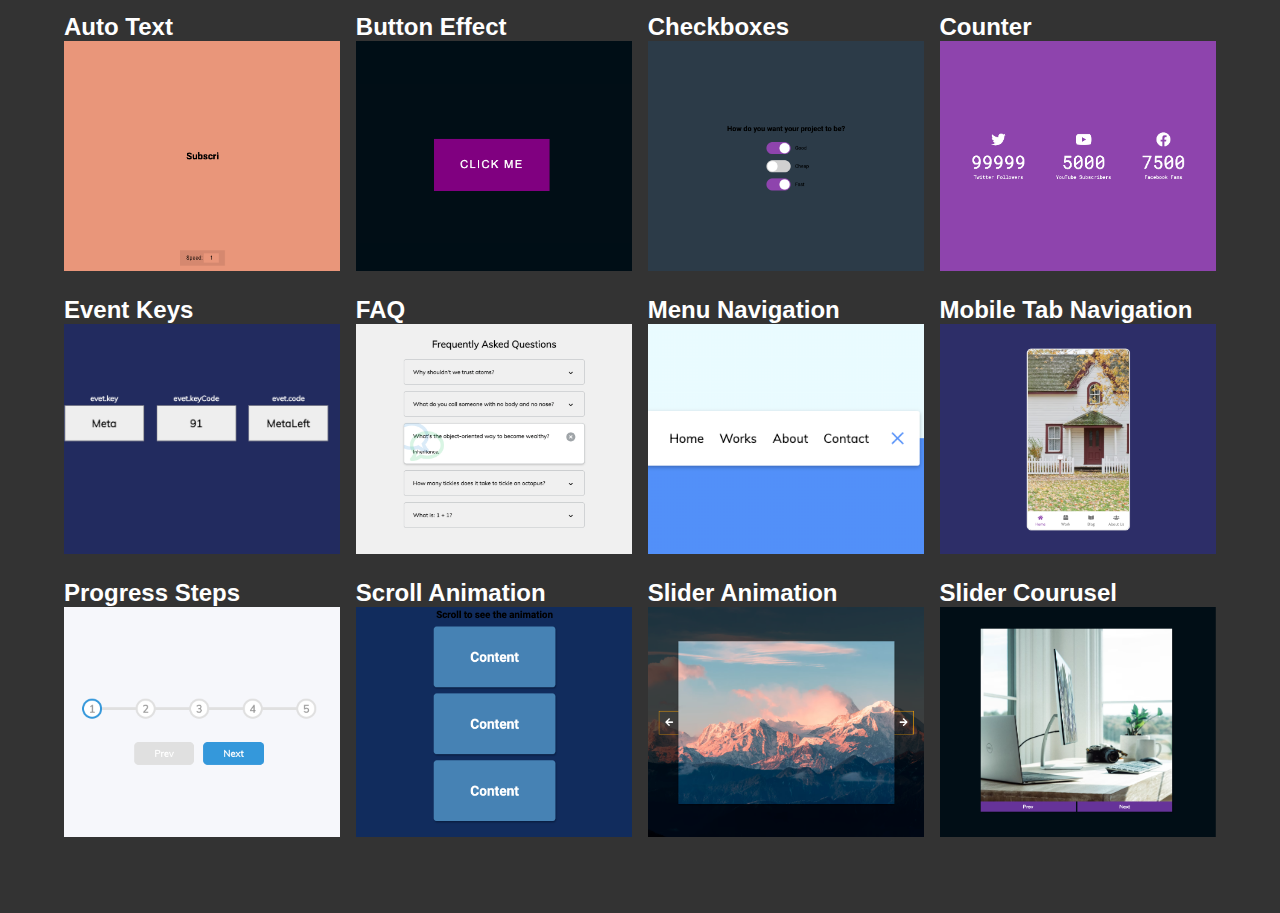
<file: index.html>
<!DOCTYPE html>
<html lang="en">
  <head>
    <meta charset="UTF-8" />
    <meta http-equiv="X-UA-Compatible" content="IE=edge" />
    <meta name="viewport" content="width=device-width, initial-scale=1.0" />
    <title>Pet Projects</title>
    <link rel="stylesheet" href="style.css" />
  </head>
  <body>
    <div class="container">
      <a href="/pets/autoText/" class="pet">
        <h1>Auto Text</h1>
        <div class="picture">
          <img src="assets/autoTex.png" alt="auto text" />
        </div>
      </a>
      <a href="/pets/buttonEffect/" class="pet">
        <h1>Button Effect</h1>
        <div class="picture">
          <img src="assets/buttonEffect.png" alt="buttonEffect" />
        </div>
      </a>
      <a href="/pets/checkBoxes/" class="pet">
        <h1>Checkboxes</h1>
        <div class="picture">
          <img src="assets/checkboxes.png" alt="checkboxes" />
        </div>
      </a>
      <a href="/pets/counter/" class="pet">
        <h1>Counter</h1>
        <div class="picture">
          <img src="assets/counter.png" alt="counter" />
        </div>
      </a>
      <a href="/pets/eventKeys/" class="pet">
        <h1>Event Keys</h1>
        <div class="picture">
          <img src="assets/keyCode.png" alt="eventKeys" />
        </div>
      </a>
      <a href="/pets/FAQ/" class="pet">
        <h1>FAQ</h1>
        <div class="picture">
          <img src="assets/answer.png" alt="answer" />
        </div>
      </a>
      <a href="/pets/menu/" class="pet">
        <h1>Menu Navigation</h1>
        <div class="picture">
          <img src="assets/menu.png" alt="Navigation" />
        </div>
      </a>
      <a href="/pets/mobNav/" class="pet">
        <h1>Mobile Tab Navigation</h1>
        <div class="picture">
          <img src="assets/mobNav.png" alt="mobNav" />
        </div>
      </a>
      <a href="/pets/progressSteps/" class="pet">
        <h1>Progress Steps</h1>
        <div class="picture">
          <img src="assets/steps.png" alt="progressSteps" />
        </div>
      </a>
      <a href="/pets/scrollAnimation/" class="pet">
        <h1>Scroll Animation</h1>
        <div class="picture">
          <img src="assets/scroll.png" alt="scrollAnimation" />
        </div>
      </a>
      <a href="/pets/slider/" class="pet">
        <h1>Slider Animation</h1>
        <div class="picture">
          <img src="assets/sld.png" alt="slider" />
        </div>
      </a>
      <a href="/pets/scrollAnimation/" class="pet">
        <h1>Slider Courusel</h1>
        <div class="picture">
          <img src="assets/sldCrl.png" alt="sldCrl" />
        </div>
      </a>
    </div>
  </body>
</html>
</file>
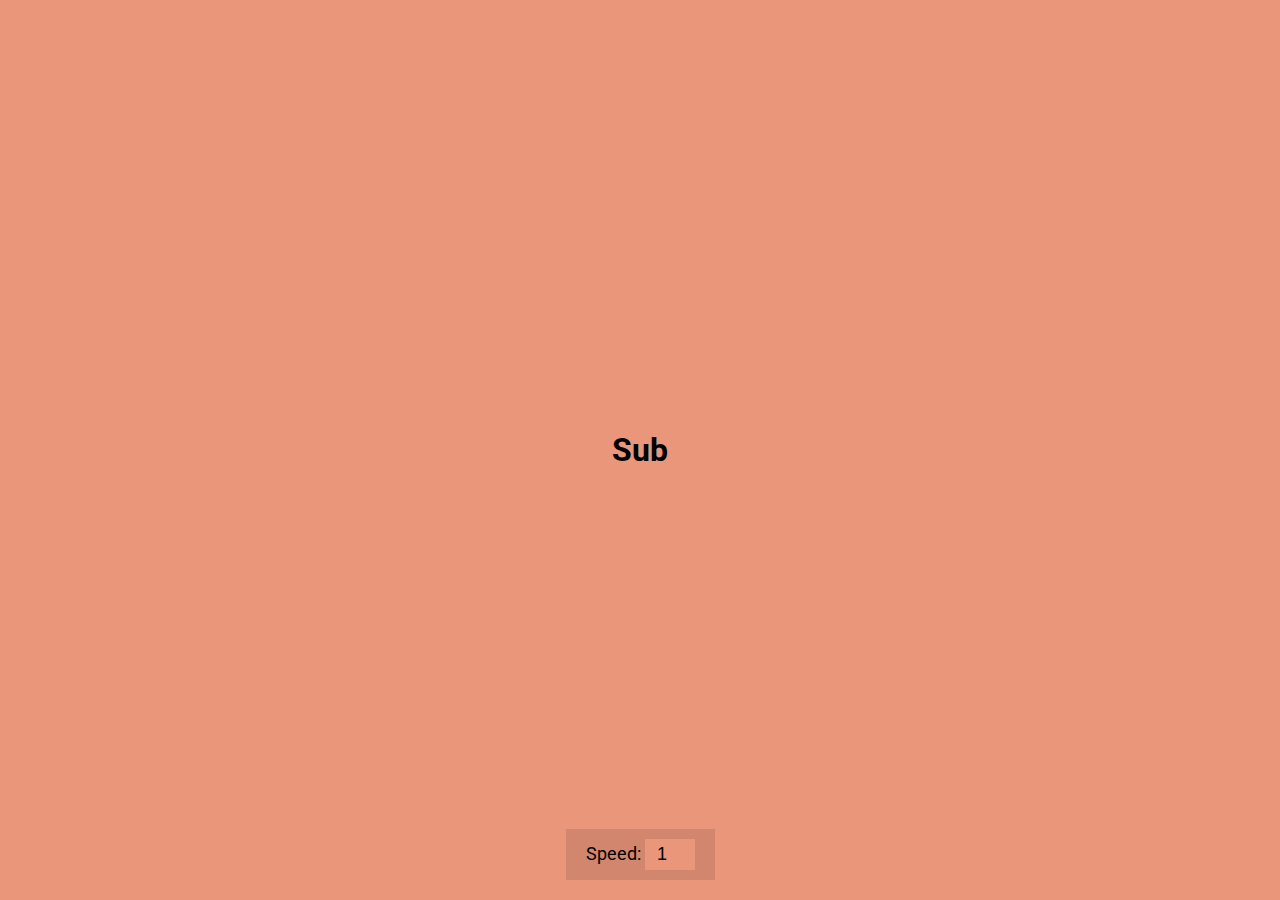
<file: autoText/index.html>
<!DOCTYPE html>
<html lang="en">

<head>
  <meta charset="UTF-8" />
  <meta name="viewport" content="width=device-width, initial-scale=1.0" />
  <link rel="stylesheet" href="style.css" />
  <title>Auto Text Effect</title>
</head>

<body>
  <h1 id="text">Starting...</h1>

  <div>
    <label for="speed">Speed:</label>
    <input type="number" name="speed" id="speed" value="1" min="1" max="10" step="1">
  </div>

  <script src="script.js"></script>
</body>

</html>
</file>
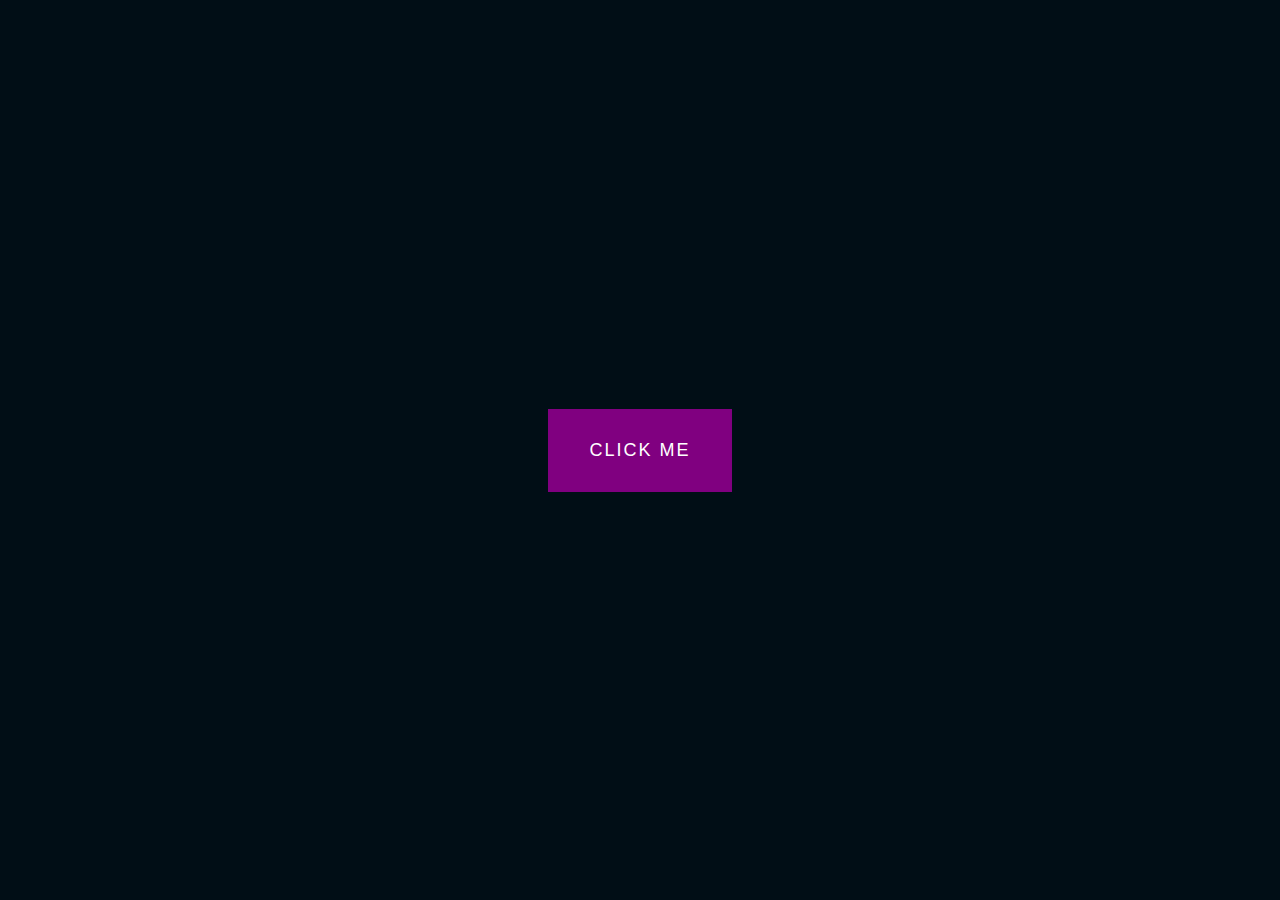
<file: buttonEffect/index.html>
<!DOCTYPE html>
<html lang="en">

<head>
  <meta charset="UTF-8" />
  <meta name="viewport" content="width=device-width, initial-scale=1.0" />
  <link rel="stylesheet" href="style.css" />
  <title>Button Ripple Effect</title>
</head>

<body>
  <button class="ripple">Click Me</button>
  <script src="script.js"></script>
</body>

</html>
</file>
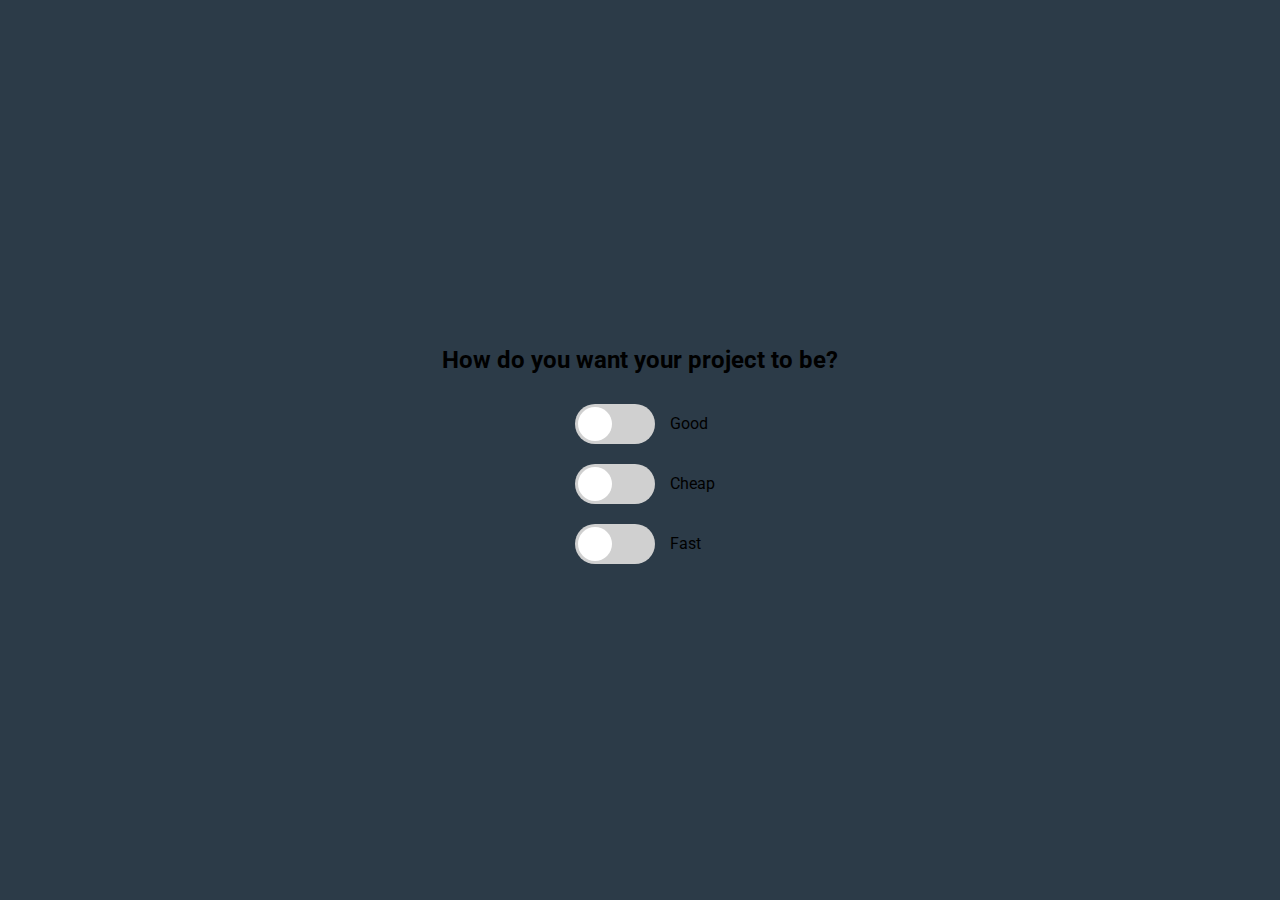
<file: checkBoxes/index.html>
<!DOCTYPE html>
<html lang="en">
  <head>
    <meta charset="UTF-8" />
    <meta name="viewport" content="width=device-width, initial-scale=1.0" />
    <link rel="stylesheet" href="style.css" />
    <title>Good, Cheap, Fast</title>
  </head>
  <body>
    <h2>How do you want your project to be?</h2>
    <div class="toggle-container">
      <input type="checkbox" id="good" class="toggle">
      <label for="good" class="label">
        <div class="ball"></div>
      </label>
      <span>Good</span>
    </div>

    <div class="toggle-container">
      <input type="checkbox" id="cheap" class="toggle">
      <label for="cheap" class="label">
        <div class="ball"></div>
      </label>
      <span>Cheap</span>
    </div>

    <div class="toggle-container">
      <input type="checkbox" id="fast" class="toggle">
      <label for="fast" class="label">
        <div class="ball"></div>
      </label>
      <span>Fast</span>
    </div>
    <script src="script.js"></script>
  </body>
</html>
</file>
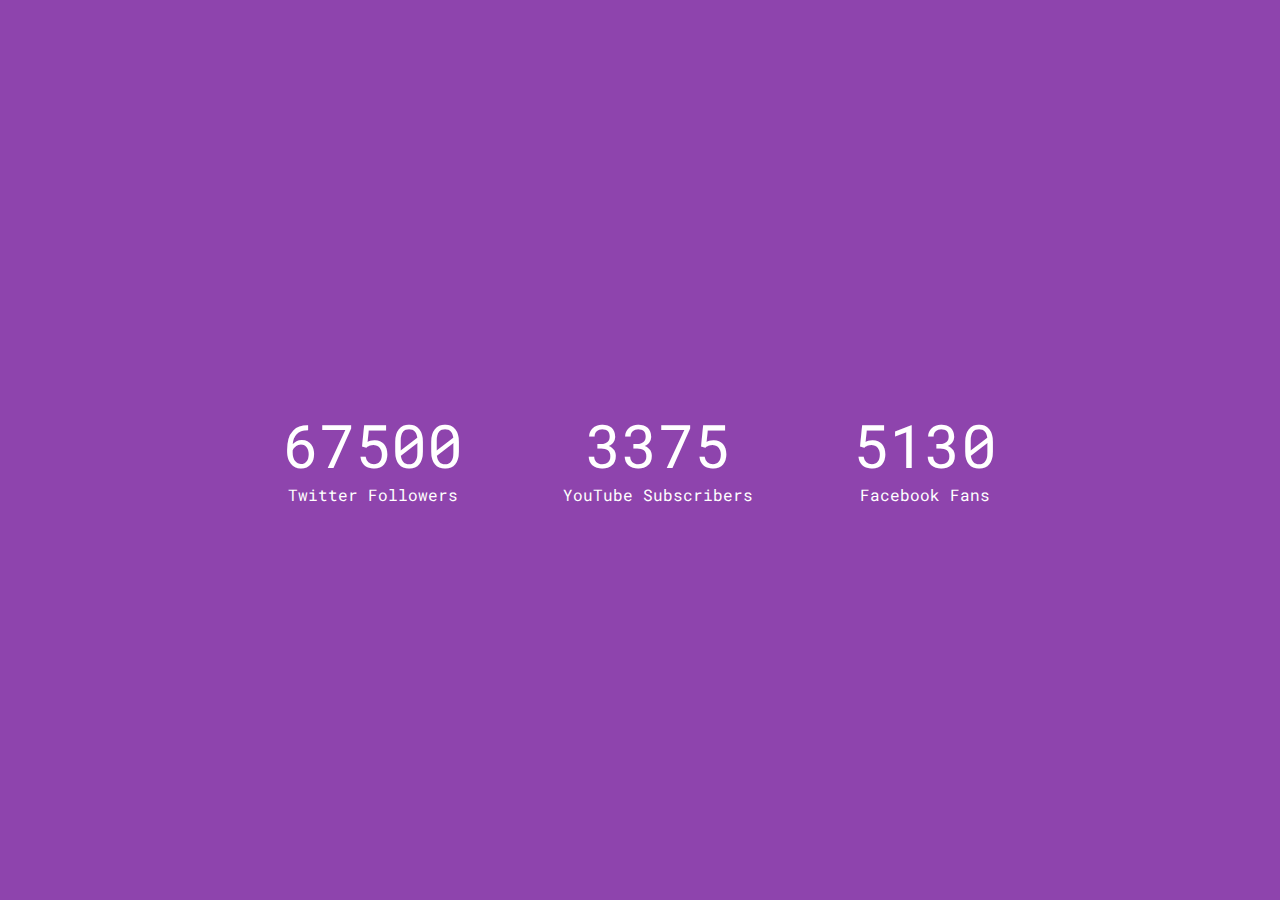
<file: counter/index.html>
<!DOCTYPE html>
<html lang="en">

<head>
  <meta charset="UTF-8" />
  <meta name="viewport" content="width=device-width, initial-scale=1.0" />
  <link rel="stylesheet" href="https://cdnjs.cloudflare.com/ajax/libs/font-awesome/5.14.0/css/all.min.css"
    integrity="sha512-1PKOgIY59xJ8Co8+NE6FZ+LOAZKjy+KY8iq0G4B3CyeY6wYHN3yt9PW0XpSriVlkMXe40PTKnXrLnZ9+fkDaog=="
    crossorigin="anonymous" />
  <link rel="stylesheet" href="style.css" />
  <title>Increment Counter</title>
</head>

<body>
  <div class="counter-container">
    <i class="fab fa-twitter fa-3x"></i>
    <div class="counter" data-target="99999"></div>
    <span>Twitter Followers</span>
  </div>

  <div class="counter-container">
    <i class="fab fa-youtube fa-3x"></i>
    <div class="counter" data-target="5000"></div>
    <span>YouTube Subscribers</span>
  </div>

  <div class="counter-container">
    <i class="fab fa-facebook fa-3x"></i>
    <div class="counter" data-target="7500"></div>
    <span>Facebook Fans</span>
  </div>
  <script src="script.js"></script>
</body>

</html>
</file>
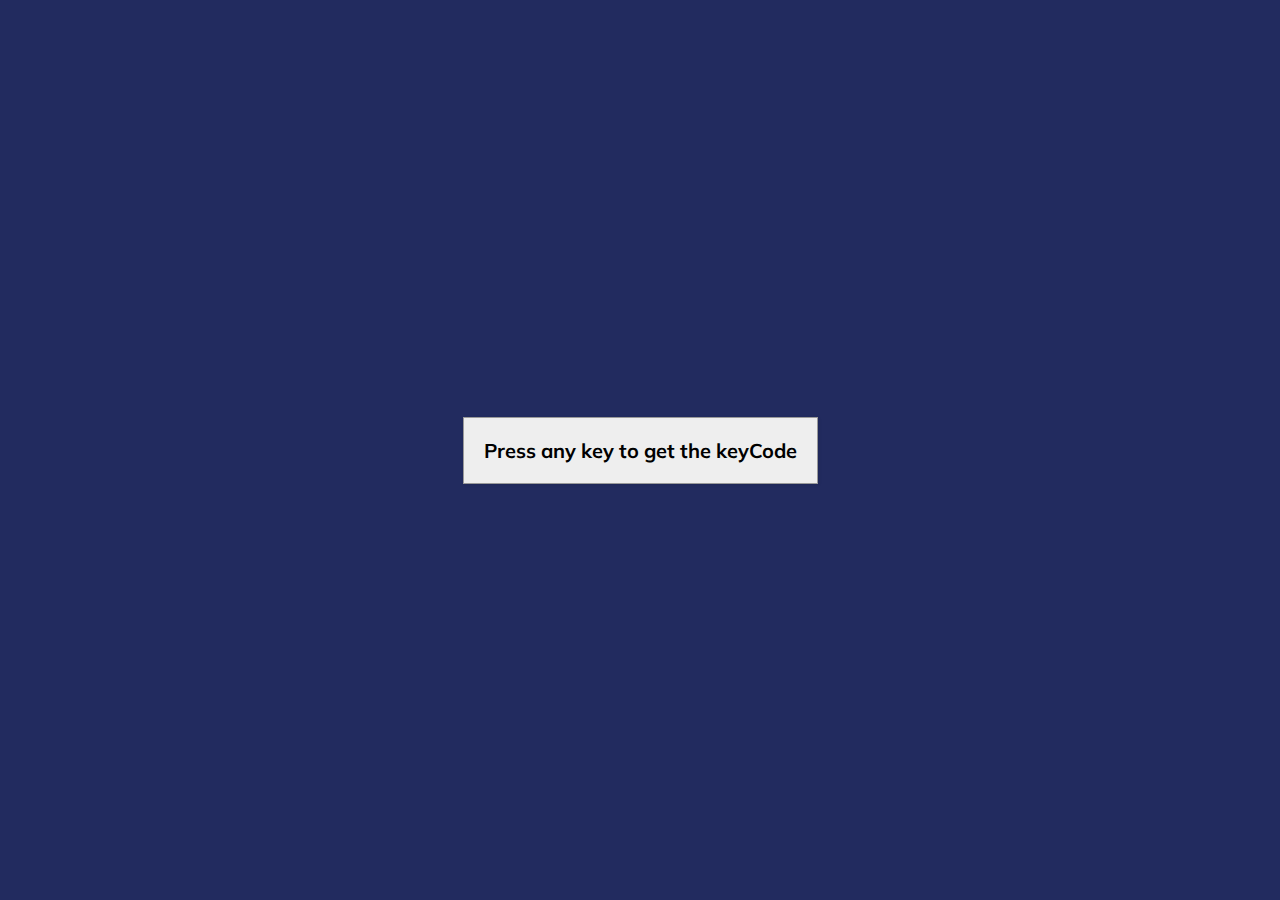
<file: eventKeys/index.html>
<!DOCTYPE html>
<html lang="en">
  <head>
    <meta charset="UTF-8" />
    <meta name="viewport" content="width=device-width, initial-scale=1.0" />
    <link rel="stylesheet" href="style.css" />
    <title>Event KeyCodes</title>
  </head>
  <body>
    <div id="insert">
      <div class="key">
        Press any key to get the keyCode
      </div>
    </div>
    <script src="script.js"></script>
  </body>
</html>
</file>
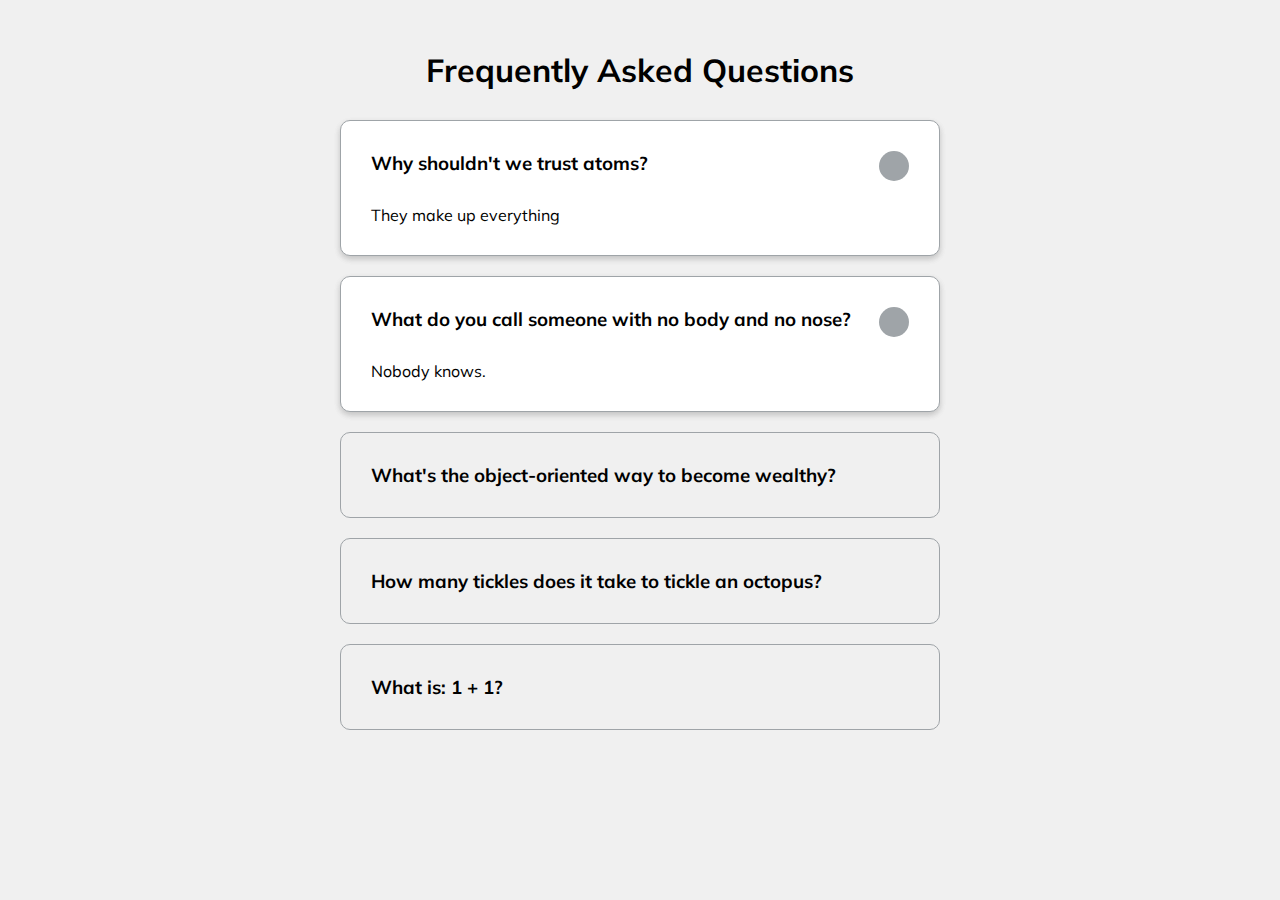
<file: FAQ/index.html>
<!DOCTYPE html>
<html lang="en">

<head>
  <meta charset="UTF-8" />
  <meta name="viewport" content="width=device-width, initial-scale=1.0" />
  <link rel="stylesheet" href="https://cdnjs.cloudflare.com/ajax/libs/font-awesome/5.14.0/css/all.min.css"
    integrity="sha512-1PKOgIY59xJ8Co8+NE6FZ+LOAZKjy+KY8iq0G4B3CyeY6wYHN3yt9PW0XpSriVlkMXe40PTKnXrLnZ9+fkDaog=="
    crossorigin="anonymous" />
  <link rel="stylesheet" href="style.css" />
  <title>FAQ</title>
</head>

<body>
  <h1>Frequently Asked Questions</h1>
  <div class="faq-container">
    <div class="faq active">
      <h3 class="faq-title">
        Why shouldn't we trust atoms?
      </h3>

      <p class="faq-text">
        They make up everything
      </p>

      <button class="faq-toggle">
        <i class="fas fa-chevron-down"></i>
        <i class="fas fa-times"></i>
      </button>
    </div>

    <div class="faq active">
      <h3 class="faq-title">
        What do you call someone with no body and no nose?
      </h3>
      <p class="faq-text">
        Nobody knows.
      </p>
      <button class="faq-toggle">
        <i class="fas fa-chevron-down"></i>
        <i class="fas fa-times"></i>
      </button>
    </div>

    <div class="faq">
      <h3 class="faq-title">
        What's the object-oriented way to become wealthy?
      </h3>
      <p class="faq-text">
        Inheritance.
      </p>
      <button class="faq-toggle">
        <i class="fas fa-chevron-down"></i>
        <i class="fas fa-times"></i>
      </button>
    </div>

    <div class="faq">
      <h3 class="faq-title">
        How many tickles does it take to tickle an octopus?
      </h3>
      <p class="faq-text">
        Ten-tickles!
      </p>
      <button class="faq-toggle">
        <i class="fas fa-chevron-down"></i>
        <i class="fas fa-times"></i>
      </button>
    </div>

    <div class="faq">
      <h3 class="faq-title">
        What is: 1 + 1?
      </h3>
      <p class="faq-text">
        Depends on who are you asking.
      </p>
      <button class="faq-toggle">
        <i class="fas fa-chevron-down"></i>
        <i class="fas fa-times"></i>
      </button>
    </div>
  </div>
  <script src="script.js"></script>
</body>

</html>
</file>
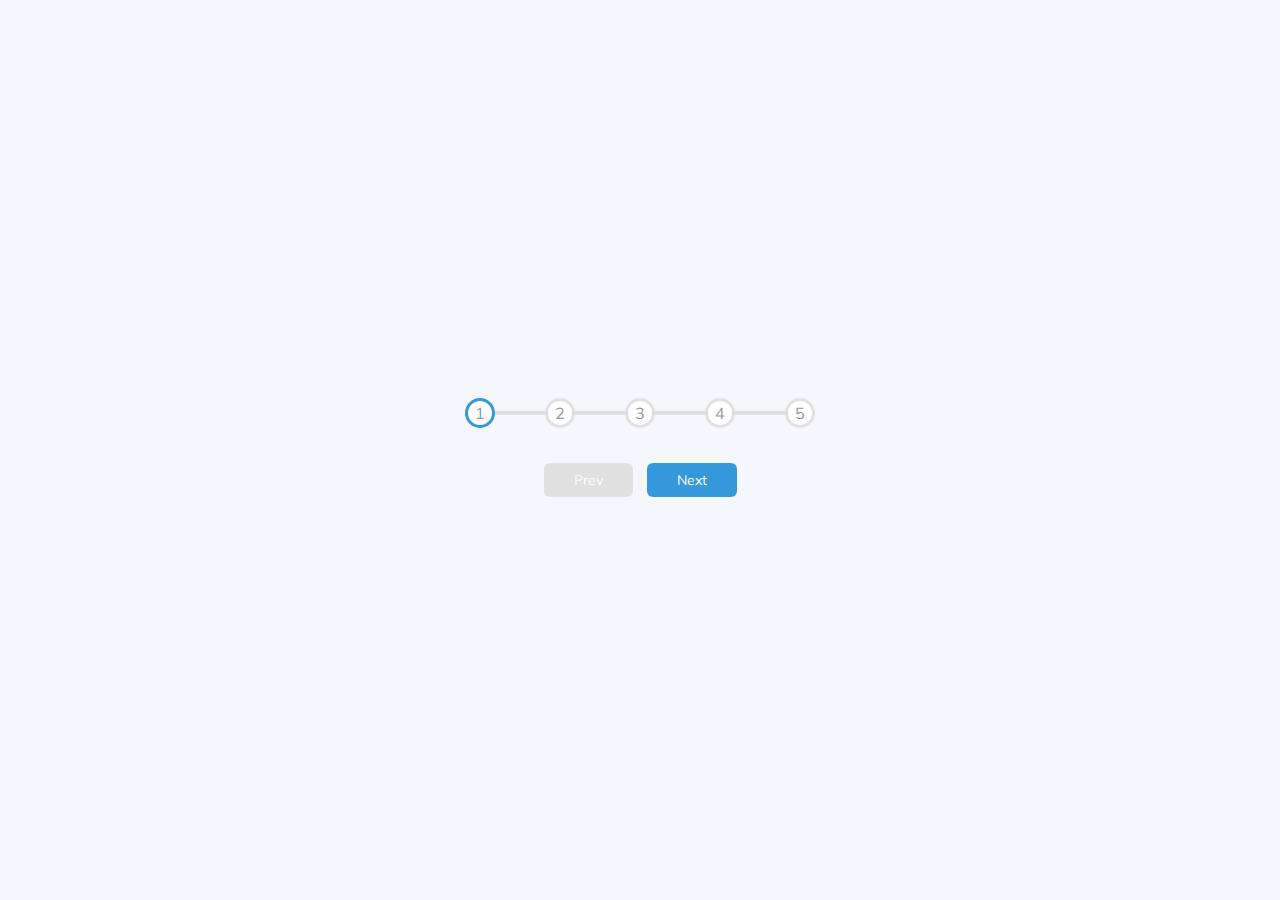
<file: progressSteps/index.html>
<!DOCTYPE html>
<html lang="en">
  <head>
    <meta charset="UTF-8" />
    <meta name="viewport" content="width=device-width, initial-scale=1.0" />
    <link rel="stylesheet" href="style.css" />
    <title>Progress Steps</title>
  </head>
  <body>
    <div class="container">
      <div class="progress-container">
        <div class="progress" id="progress"></div>
        <div class="circle active">1</div>
        <div class="circle">2</div>
        <div class="circle">3</div>
        <div class="circle">4</div>
        <div class="circle">5</div>
      </div>

      <button class="btn" id="prev">Prev</button>
      <button class="btn" id="next">Next</button>
    </div>
    <script src="script.js"></script>
  </body>
</html>
</file>
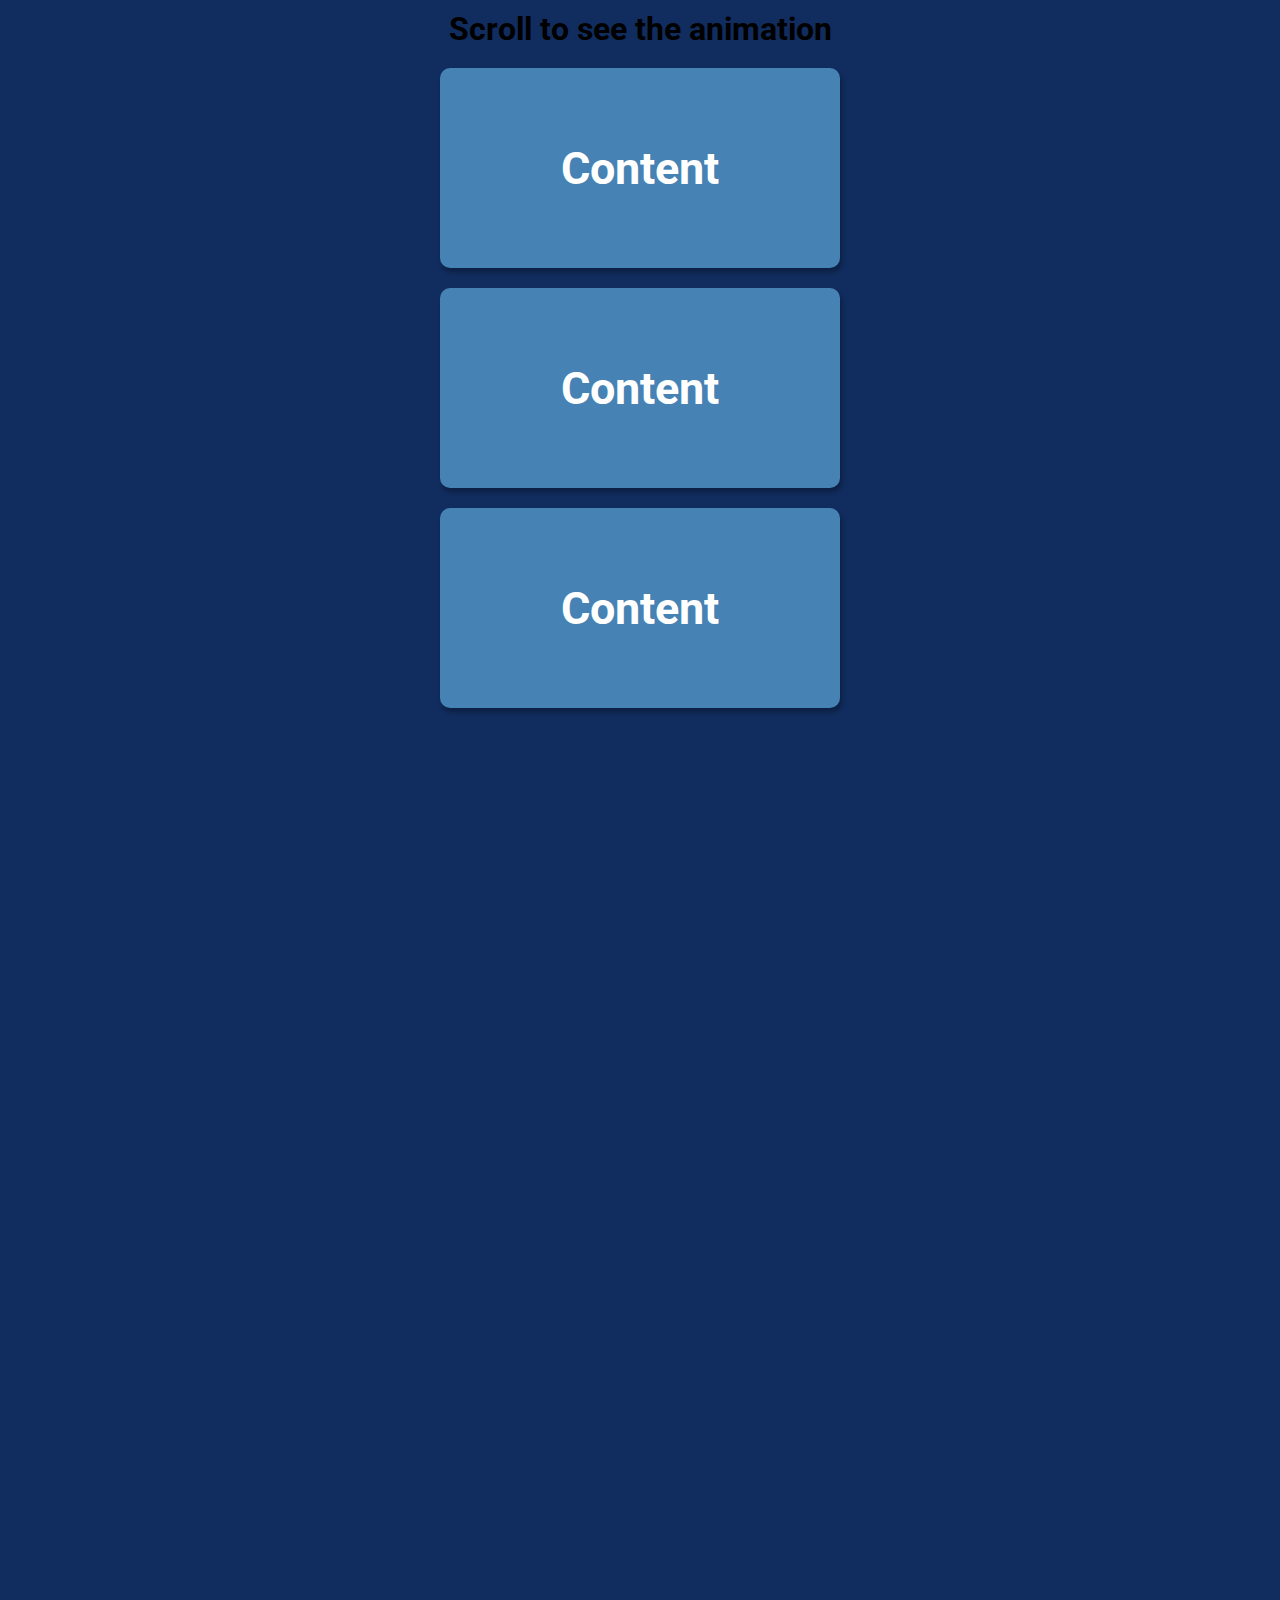
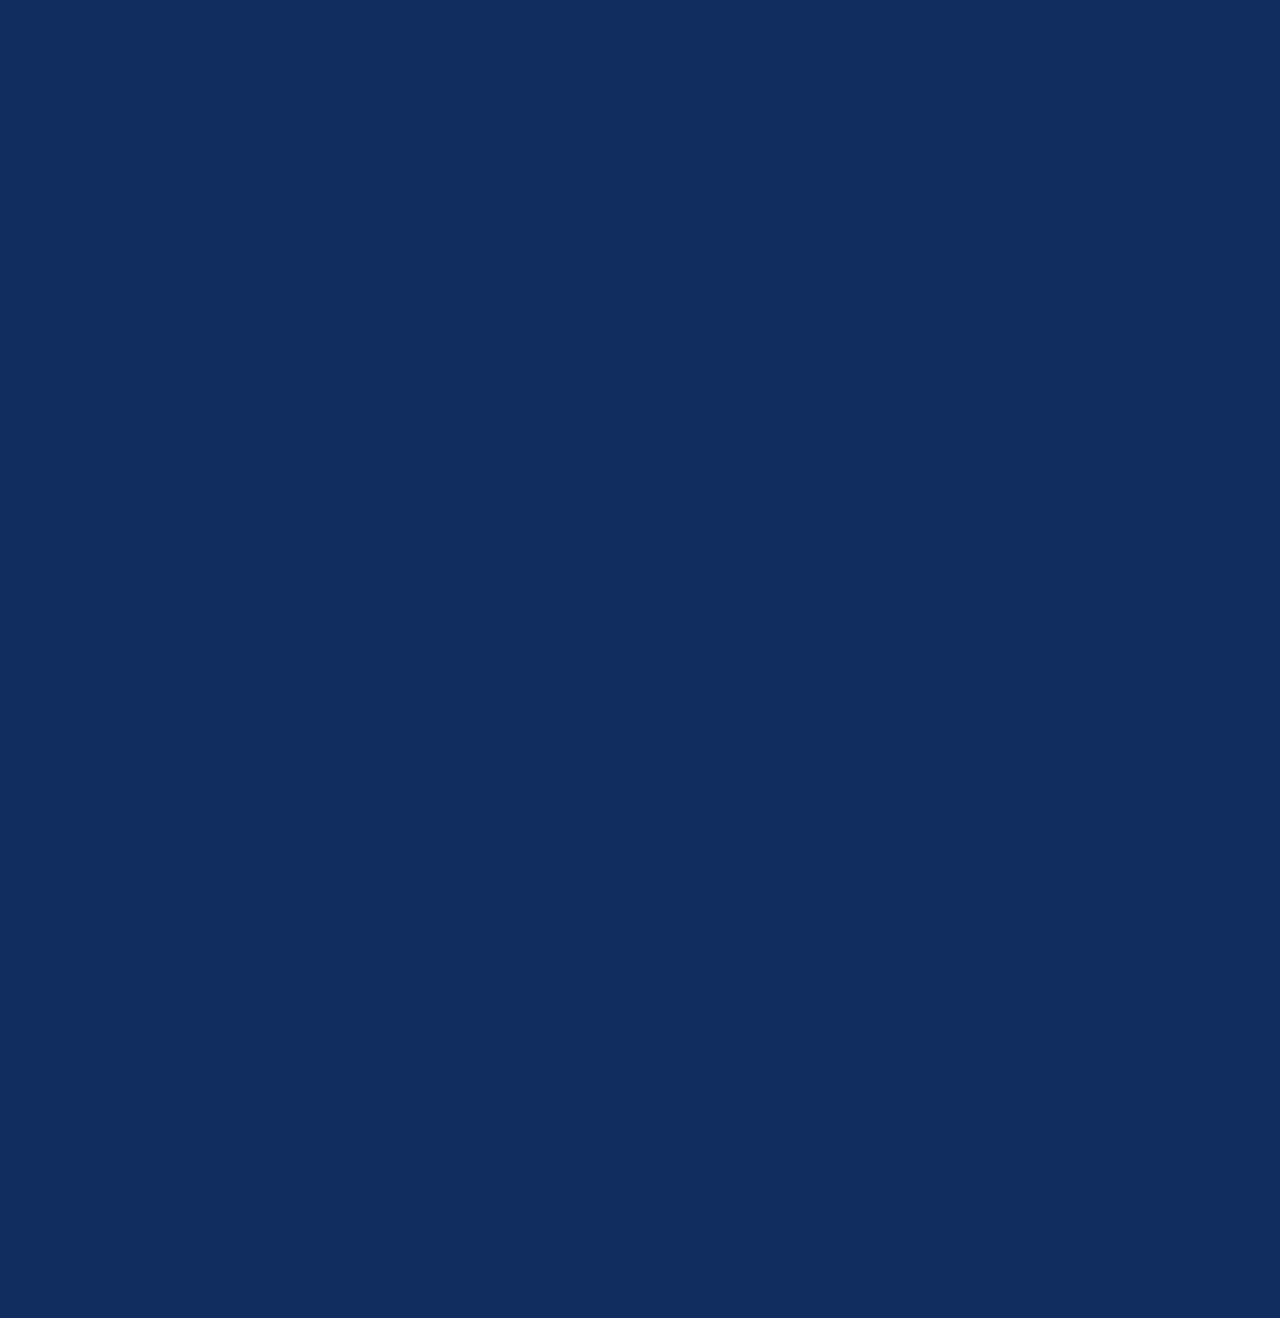
<file: scrollAnimation/index.html>
<!DOCTYPE html>
<html lang="en">
  <head>
    <meta charset="UTF-8" />
    <meta name="viewport" content="width=device-width, initial-scale=1.0" />
    <link rel="stylesheet" href="style.css" />
    <title>Scroll Animation</title>
  </head>
  <body>
    <h1>Scroll to see the animation</h1>
    <div class="box"><h2>Content</h2></div>
    <div class="box"><h2>Content</h2></div>
    <div class="box"><h2>Content</h2></div>
    <div class="box"><h2>Content</h2></div>
    <div class="box"><h2>Content</h2></div>
    <div class="box"><h2>Content</h2></div>
    <div class="box"><h2>Content</h2></div>
    <div class="box"><h2>Content</h2></div>
    <div class="box"><h2>Content</h2></div>
    <div class="box"><h2>Content</h2></div>
    <div class="box"><h2>Content</h2></div>
    <div class="box"><h2>Content</h2></div>
    <div class="box"><h2>Content</h2></div>
    <script src="script.js"></script>
  </body>
</html>
</file>
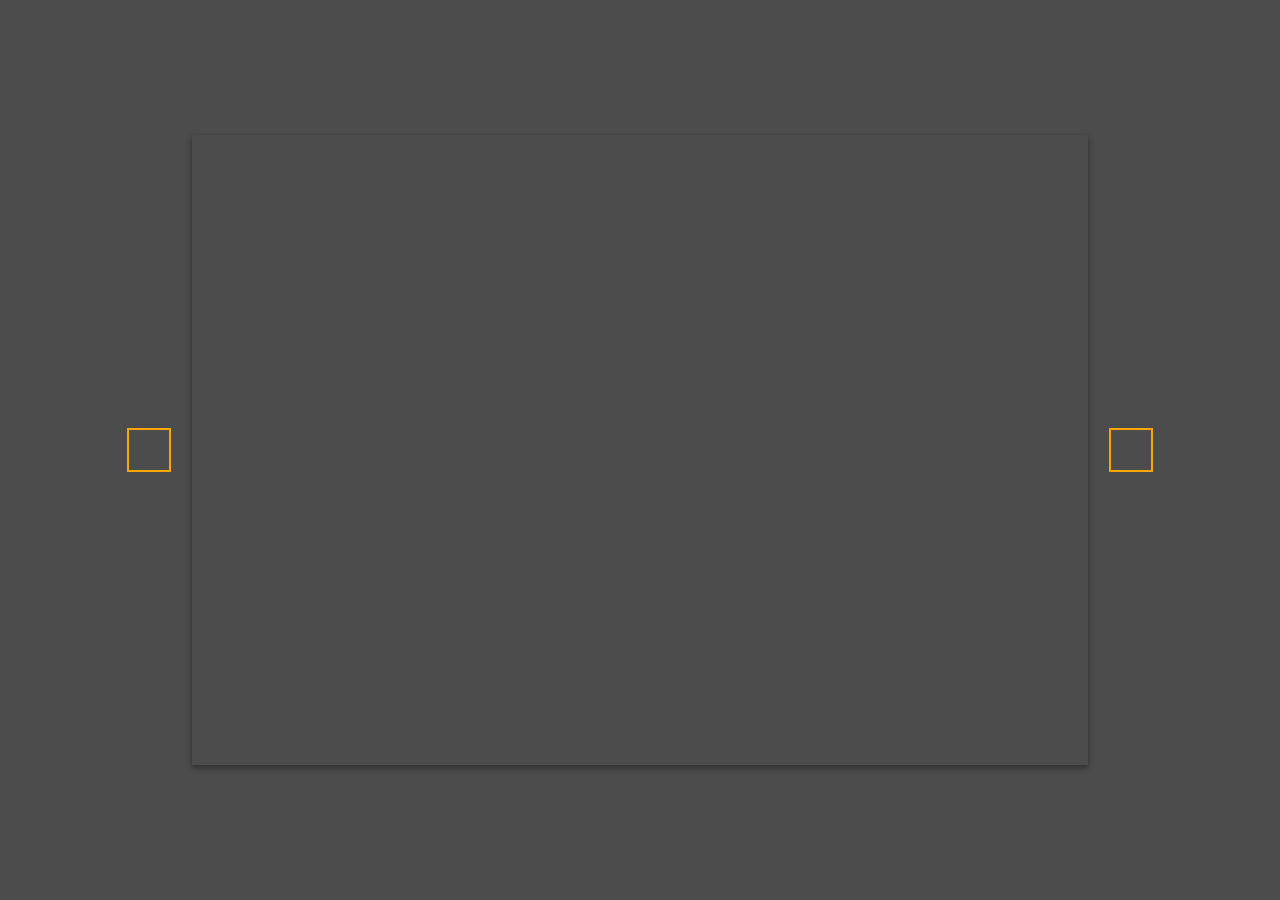
<file: slider/index.html>
<!DOCTYPE html>
<html lang="en">
  <head>
    <meta charset="UTF-8" />
    <meta name="viewport" content="width=device-width, initial-scale=1.0" />
    <link
      rel="stylesheet"
      href="https://cdnjs.cloudflare.com/ajax/libs/font-awesome/5.14.0/css/all.min.css"
      integrity="sha512-1PKOgIY59xJ8Co8+NE6FZ+LOAZKjy+KY8iq0G4B3CyeY6wYHN3yt9PW0XpSriVlkMXe40PTKnXrLnZ9+fkDaog=="
      crossorigin="anonymous"
    />
    <link rel="stylesheet" href="style.css" />
    <title>Background Slider</title>
  </head>
  <body>
    <div class="slider-container">
      <div
        class="slide active"
        style="
          background-image: url('https://images.unsplash.com/photo-1549880338-65ddcdfd017b?ixlib=rb-1.2.1&ixid=eyJhcHBfaWQiOjEyMDd9&auto=format&fit=crop&w=2100&q=80');
        "
      ></div>
      <div
        class="slide"
        style="
          background-image: url('https://images.unsplash.com/photo-1511593358241-7eea1f3c84e5?ixlib=rb-1.2.1&ixid=eyJhcHBfaWQiOjEyMDd9&auto=format&fit=crop&w=1934&q=80');
        "
      ></div>

      <div
        class="slide"
        style="
          background-image: url('https://images.unsplash.com/photo-1495467033336-2effd8753d51?ixlib=rb-1.2.1&ixid=eyJhcHBfaWQiOjEyMDd9&auto=format&fit=crop&w=2100&q=80');
        "
      ></div>

      <div
        class="slide"
        style="
          background-image: url('https://images.unsplash.com/photo-1522735338363-cc7313be0ae0?ixlib=rb-1.2.1&ixid=eyJhcHBfaWQiOjEyMDd9&auto=format&fit=crop&w=2689&q=80');
        "
      ></div>

      <div
        class="slide"
        style="
          background-image: url('https://images.unsplash.com/photo-1559087867-ce4c91325525?ixlib=rb-1.2.1&ixid=eyJhcHBfaWQiOjEyMDd9&auto=format&fit=crop&w=2100&q=80');
        "
      ></div>

      <button class="arrow left-arrow" id="left">
        <i class="fas fa-arrow-left"></i>
      </button>

      <button class="arrow right-arrow" id="right">
        <i class="fas fa-arrow-right"></i>
      </button>
    </div>
    <script src="main.js"></script>
  </body>
</html>
</file>
<file: style.css>
* {
  margin: 0;
  padding: 0;
}

body,
html {
  width: 100%;
  height: 100%;
  box-sizing: border-box;
}

body {
  background: #333;
}

.container {
  width: 90%;
  margin: 1% auto;
  display: flex;
  justify-content: space-between;
  flex-wrap: wrap;
}

.pet {
  width: 24%;
  margin-bottom: 25px;
  text-decoration: none;
}

.pet h1 {
  font-family: sans-serif;
  color: #fff;
  font-size: 24px;
}

.picture {
  width: 100%;
  height: 230px;
  object-fit: contain;
  overflow: hidden;
  position: relative;
}

.picture img {
  min-width: 100%;
  max-height: 100%;
  position: absolute;
  left: 50%;
  top: 50%;
  transform: translate(-50%, -50%);

  transition: all 0.2s;
}

.pet:hover img {
  transform: translate(-50%, -50%) scale(1.2);
}
</file>
<file: autoText/style.css>
@import url('https://fonts.googleapis.com/css2?family=Roboto:wght@400;700&display=swap');

* {
  box-sizing: border-box;
}

body {
  background-color: darksalmon;
  font-family: 'Roboto', sans-serif;
  display: flex;
  flex-direction: column;
  align-items: center;
  justify-content: center;
  height: 100vh;
  overflow: hidden;
  margin: 0;
}

div {
  position: absolute;
  bottom: 20px;
  background: rgba(0, 0, 0, 0.1);
  padding: 10px 20px;
  font-size: 18px;
}

input {
  width: 50px;
  padding: 5px;
  font-size: 18px;
  background-color: darksalmon;
  border: none;
  text-align: center;
}

input:focus {
  outline: none;
}
</file>
<file: buttonEffect/style.css>
@import url('https://fonts.googleapis.com/css2?family=Roboto:wght@400;700&display=swap');

* {
  box-sizing: border-box;
}

body {
  background-color: #010E16;
  font-family: 'Roboto', sans-serif;
  display: flex;
  flex-direction: column;
  align-items: center;
  justify-content: center;
  height: 100vh;
  overflow: hidden;
  margin: 0;
}

button {
  background-color: purple;
  color: #fff;
  border: 1px purple solid;
  font-size: 18px;
  text-transform: uppercase;
  letter-spacing: 2px;
  padding: 30px 40px;
  overflow: hidden;
  margin: 10px 0;
  position: relative;
  cursor: pointer;
}

button:focus {
  outline: none;
}

button .circle {
  position: absolute;
  background-color: #fff;
  width: 100px;
  height: 100px;
  border-radius: 50%;
  transform: translate(-50%, -50%) scale(0);
  animation: scale 0.5s ease-out;
}

@keyframes scale {
  to {
    transform: translate(-50%, -50%) scale(3);
    opacity: 0;
  }
}
</file>
<file: checkBoxes/style.css>
@import url('https://fonts.googleapis.com/css2?family=Roboto:wght@400;700&display=swap');

* {
  box-sizing: border-box;
}

body {
  font-family: 'Roboto', sans-serif;
  display: flex;
  flex-direction: column;
  align-items: center;
  justify-content: center;
  height: 100vh;
  overflow: hidden;
  margin: 0;
  background: #2c3b48;
}

.toggle-container {
  display: flex;
  align-items: center;
  margin: 10px 0;
  width: 200px;
}

.toggle {
  visibility: hidden;
}

.label {
  position: relative;
  background-color: #d0d0d0;
  border-radius: 50px;
  cursor: pointer;
  display: inline-block;
  margin: 0 15px 0;
  width: 80px;
  height: 40px;
}

.toggle:checked + .label {
  background-color: #8e44ad;
}

.ball {
  background: #fff;
  height: 34px;
  width: 34px;
  border-radius: 50%;
  position: absolute;
  top: 3px;
  left: 3px;
  align-items: center;
  justify-content: center;
  animation: slideOff 0.3s linear forwards;
}

.toggle:checked + .label .ball {
  animation: slideOn 0.3s linear forwards;
}

@keyframes slideOn {
  0% {
    transform: translateX(0) scale(1);
  }
  50% {
    transform: translateX(20px) scale(1.2);
  }
  100% {
    transform: translateX(40px) scale(1);
  }
}

@keyframes slideOff {
  0% {
    transform: translateX(40px) scale(1);
  }
  50% {
    transform: translateX(20px) scale(1.2);
  }
  100% {
    transform: translateX(0) scale(1);
  }
}
</file>
<file: counter/style.css>
@import url('https://fonts.googleapis.com/css?family=Roboto+Mono&display=swap');

* {
  box-sizing: border-box;
}

body {
  background-color: #8e44ad;
  color: #fff;
  font-family: 'Roboto Mono', sans-serif;
  display: flex;
  align-items: center;
  justify-content: center;
  height: 100vh;
  overflow: hidden;
  margin: 0;
}

.counter-container {
  display: flex;
  flex-direction: column;
  justify-content: center;
  text-align: center;
  margin: 30px 50px;
}

.counter {
  font-size: 60px;
  margin-top: 10px;
}

@media (max-width: 580px) {
  body {
    flex-direction: column;
  }
}
</file>
<file: eventKeys/style.css>
@import url('https://fonts.googleapis.com/css?family=Muli&display=swap');

* {
  box-sizing: border-box;
}

body {
  background-color: #222b5f;
  font-family: 'Muli', sans-serif;
  display: flex;
  align-items: center;
  justify-content: center;
  text-align: center;
  height: 100vh;
  overflow: hidden;
  margin: 0;
}

.key {
  border: 1px solid #999;
  background-color: #eee;
  box-shadow: 1px 1px 3px rgba(0, 0, 0, 0.1);
  display: inline-flex;
  align-items: center;
  font-size: 20px;
  font-weight: bold;
  padding: 20px;
  flex-direction: column;
  margin: 10px;
  min-width: 150px;
  position: relative;
}

.key small {
  position: absolute;
  top: -24px;
  left: 0;
  text-align: center;
  width: 100%;
  color: #fff;
  font-size: 14px;
}

@media(max-width:768px){
 .key{
   margin: 10px 0px;
  }
}
</file>
<file: FAQ/style.css>
@import url('https://fonts.googleapis.com/css?family=Muli&display=swap');

* {
  box-sizing: border-box;
}

body {
  font-family: 'Muli', sans-serif;
  background-color: #f0f0f0;
}

h1 {
  margin: 50px 0 30px;
  text-align: center;
}

.faq-container {
  max-width: 600px;
  margin: 0 auto;
}

.faq {
  background-color: transparent;
  border: 1px solid #9fa4a8;
  border-radius: 10px;
  margin: 20px 0;
  padding: 30px;
  position: relative;
  overflow: hidden;
  transition: 0.3s ease;
}

.faq.active {
  background-color: #fff;
  box-shadow: 0 3px 6px rgba(0, 0, 0, 0.1), 0 3px 6px rgba(0, 0, 0, 0.1);
}

.faq.active::before,
.faq.active::after {
  content: '\f075';
  font-family: 'Font Awesome 5 Free';
  color: #2ecc71;
  font-size: 7rem;
  position: absolute;
  opacity: 0.2;
  top: 20px;
  left: 20px;
  z-index: 0;
}

.faq.active::before {
  color: #3498db;
  top: -10px;
  left: -30px;
  transform: rotateY(180deg);
}

.faq-title {
  margin: 0 35px 0 0;
}

.faq-text {
  display: none;
  margin: 30px 0 0;
}

.faq.active .faq-text {
  display: block;
}

.faq-toggle {
  background-color: transparent;
  border: 0;
  border-radius: 50%;
  cursor: pointer;
  display: flex;
  align-items: center;
  justify-content: center;
  font-size: 16px;
  padding: 0;
  position: absolute;
  top: 30px;
  right: 30px;
  height: 30px;
  width: 30px;
}

.faq-toggle:focus {
  outline: 0;
}

.faq-toggle .fa-times {
  display: none;
}

.faq.active .faq-toggle .fa-times {
  color: #fff;
  display: block;
}

.faq.active .faq-toggle .fa-chevron-down {
  display: none;
}

.faq.active .faq-toggle {
  background-color: #9fa4a8;
}
</file>
<file: progressSteps/style.css>
@import url('https://fonts.googleapis.com/css?family=Muli&display=swap');

:root {
  --line-border-fill: #3498db;
  --line-border-empty: #e0e0e0;
}

* {
  box-sizing: border-box;
}

body {
  background-color: #f6f7fb;
  font-family: 'Muli', sans-serif;
  display: flex;
  align-items: center;
  justify-content: center;
  height: 100vh;
  overflow: hidden;
  margin: 0;
}

.container {
  text-align: center;
}

.progress-container {
  display: flex;
  justify-content: space-between;
  position: relative;
  margin-bottom: 30px;
  max-width: 100%;
  width: 350px;
}

.progress-container::before {
  content: '';
  background-color: var(--line-border-empty);
  position: absolute;
  top: 50%;
  left: 0;
  transform: translateY(-50%);
  height: 4px;
  width: 100%;
  z-index: -1;
}

.progress {
  background-color: var(--line-border-fill);
  position: absolute;
  top: 50%;
  left: 0;
  transform: translateY(-50%);
  height: 4px;
  width: 0%;
  z-index: -1;
  transition: 0.4s ease;
}

.circle {
  background-color: #fff;
  color: #999;
  border-radius: 50%;
  height: 30px;
  width: 30px;
  display: flex;
  align-items: center;
  justify-content: center;
  border: 3px solid var(--line-border-empty);
  transition: 0.4s ease;
}

.circle.active {
  border-color: var(--line-border-fill);
}

.btn {
  background-color: var(--line-border-fill);
  color: #fff;
  border: 0;
  border-radius: 6px;
  cursor: pointer;
  font-family: inherit;
  padding: 8px 30px;
  margin: 5px;
  font-size: 14px;
}

.btn:active {
  transform: scale(0.98);
}

.btn:focus {
  outline: 0;
}

.btn:disabled {
  background-color: var(--line-border-empty);
  cursor: not-allowed;
}
</file>
<file: scrollAnimation/style.css>
@import url('https://fonts.googleapis.com/css2?family=Roboto:wght@400;700&display=swap');

* {
  box-sizing: border-box;
}

body {
  background-color: #112c5e;
  font-family: 'Roboto', sans-serif;
  display: flex;
  flex-direction: column;
  align-items: center;
  justify-content: center;
  margin: 0;
  overflow-x: hidden;
}

h1 {
  margin: 10px;
}

.box {
  background-color: steelblue;
  color: #fff;
  display: flex;
  align-items: center;
  justify-content: center;
  width: 400px;
  height: 200px;
  margin: 10px;
  border-radius: 10px;
  box-shadow: 2px 4px 5px rgba(0, 0, 0, 0.3);
  transform: translateX(400%);
  transition: transform 0.4s ease;
}

.box:nth-of-type(even) {
  transform: translateX(-400%);
}

.box.show {
  transform: translateX(0);
}

.box h2 {
  font-size: 45px;
}
</file>
<file: slider/style.css>
@import url('https://fonts.googleapis.com/css2?family=Roboto:wght@400;700&display=swap');

* {
  box-sizing: border-box;
}

body {
  font-family: 'Roboto', sans-serif;
  display: flex;
  flex-direction: column;
  align-items: center;
  justify-content: center;
  height: 100vh;
  overflow: hidden;
  margin: 0;
  background-position: center center;
  background-size: cover;
  transition: 0.4s;
}

body::before {
  content: '';
  position: absolute;
  top: 0;
  left: 0;
  width: 100%;
  height: 100vh;
  background-color: rgba(0, 0, 0, 0.7);
  z-index: -1;
}

.slider-container {
  box-shadow: 0 3px 6px rgba(0, 0, 0, 0.16), 0 3px 6px rgba(0, 0, 0, 0.23);
  height: 70vh;
  width: 70vw;
  position: relative;
  overflow: hidden;
}

.slide {
  opacity: 0;
  height: 100vh;
  width: 100vw;
  background-position: center center;
  background-size: cover;
  position: absolute;
  top: -15vh;
  left: -15vw;
  transition: 0.4s ease;
  z-index: 1;
}

.slide.active {
  opacity: 1;
  animation-name: sldr;
  animation-duration: 0.5s;
}

@keyframes sldr {
  0% {
    transform: scale(1.2);
  }
  100% {
    transform: scale(1);
  }
}

.arrow {
  position: fixed;
  background-color: transparent;
  color: #fff;
  padding: 20px;
  font-size: 30px;
  border: 2px solid orange;
  top: 50%;
  transform: translateY(-50%);
  cursor: pointer;
}

.arrow:focus {
  outline: 0;
}

.left-arrow {
  left: calc(15vw - 65px);
}

.right-arrow {
  right: calc(15vw - 65px);
}
</file>
